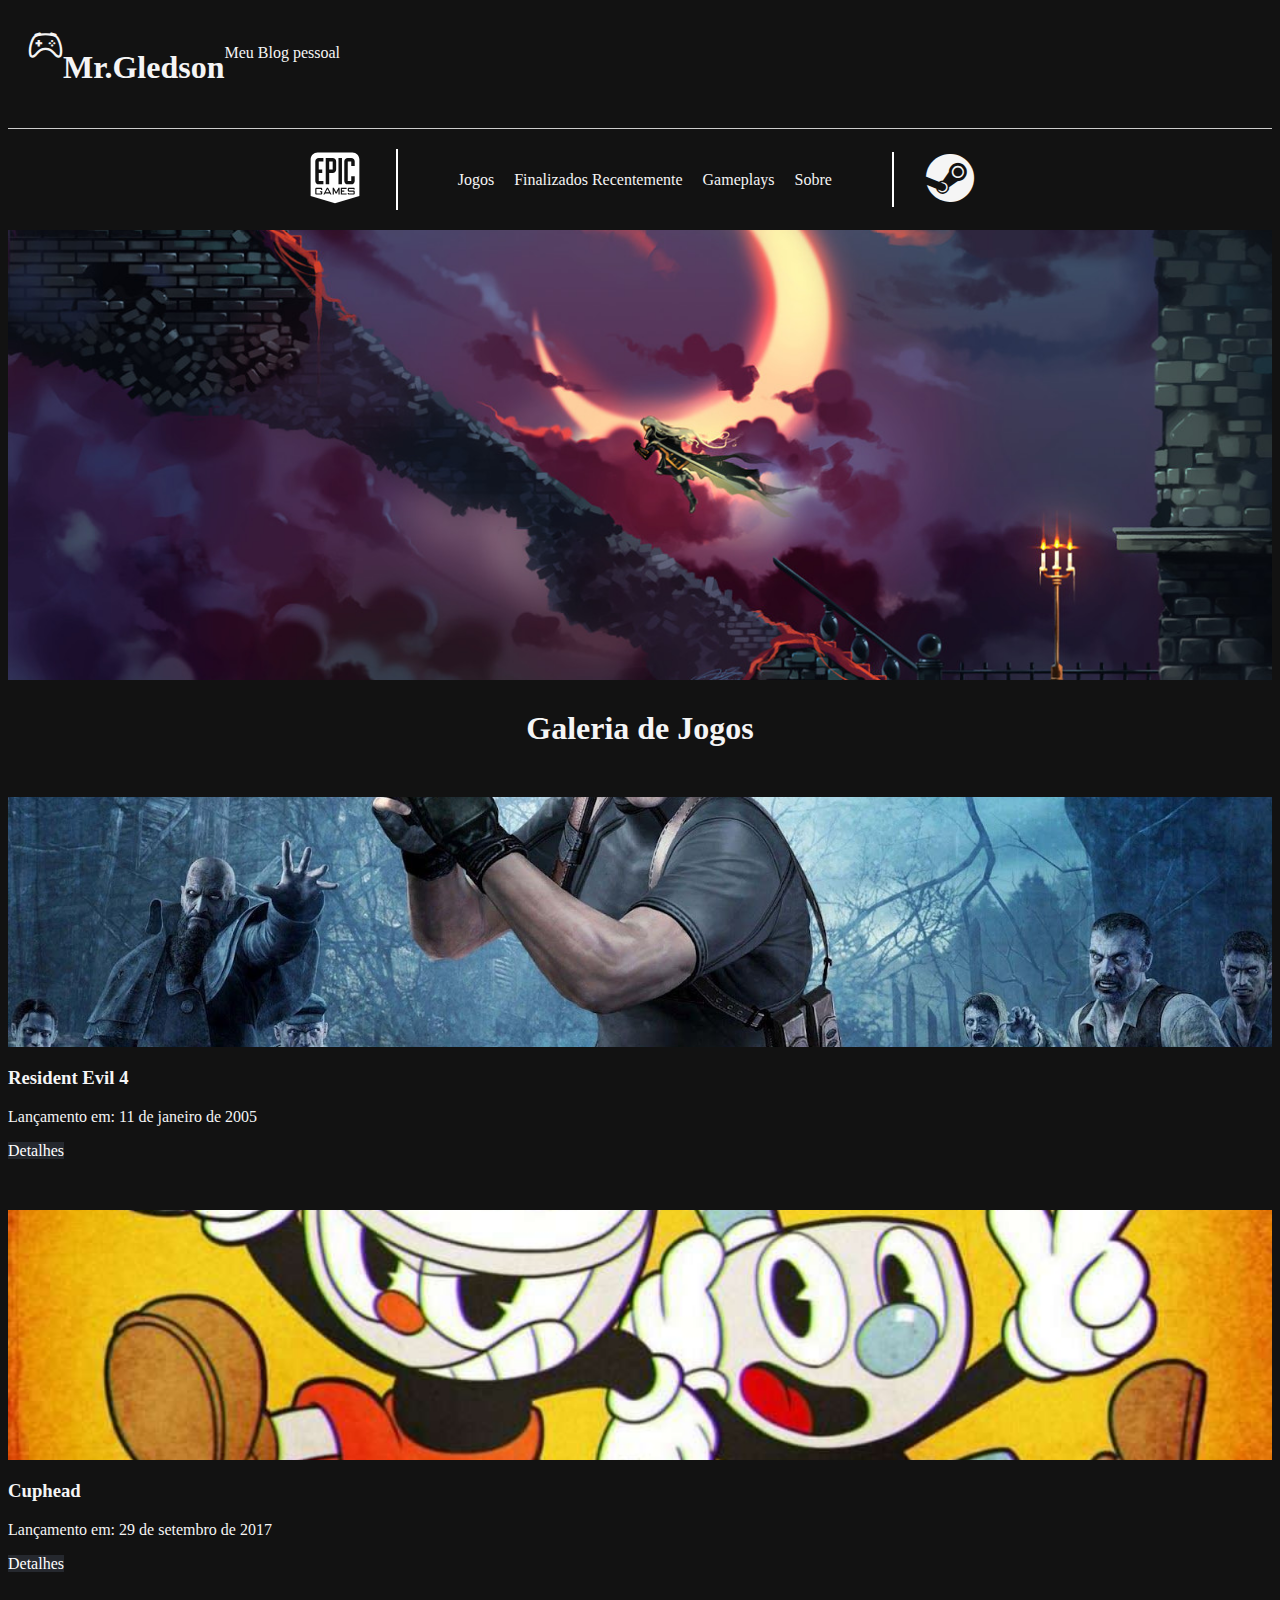
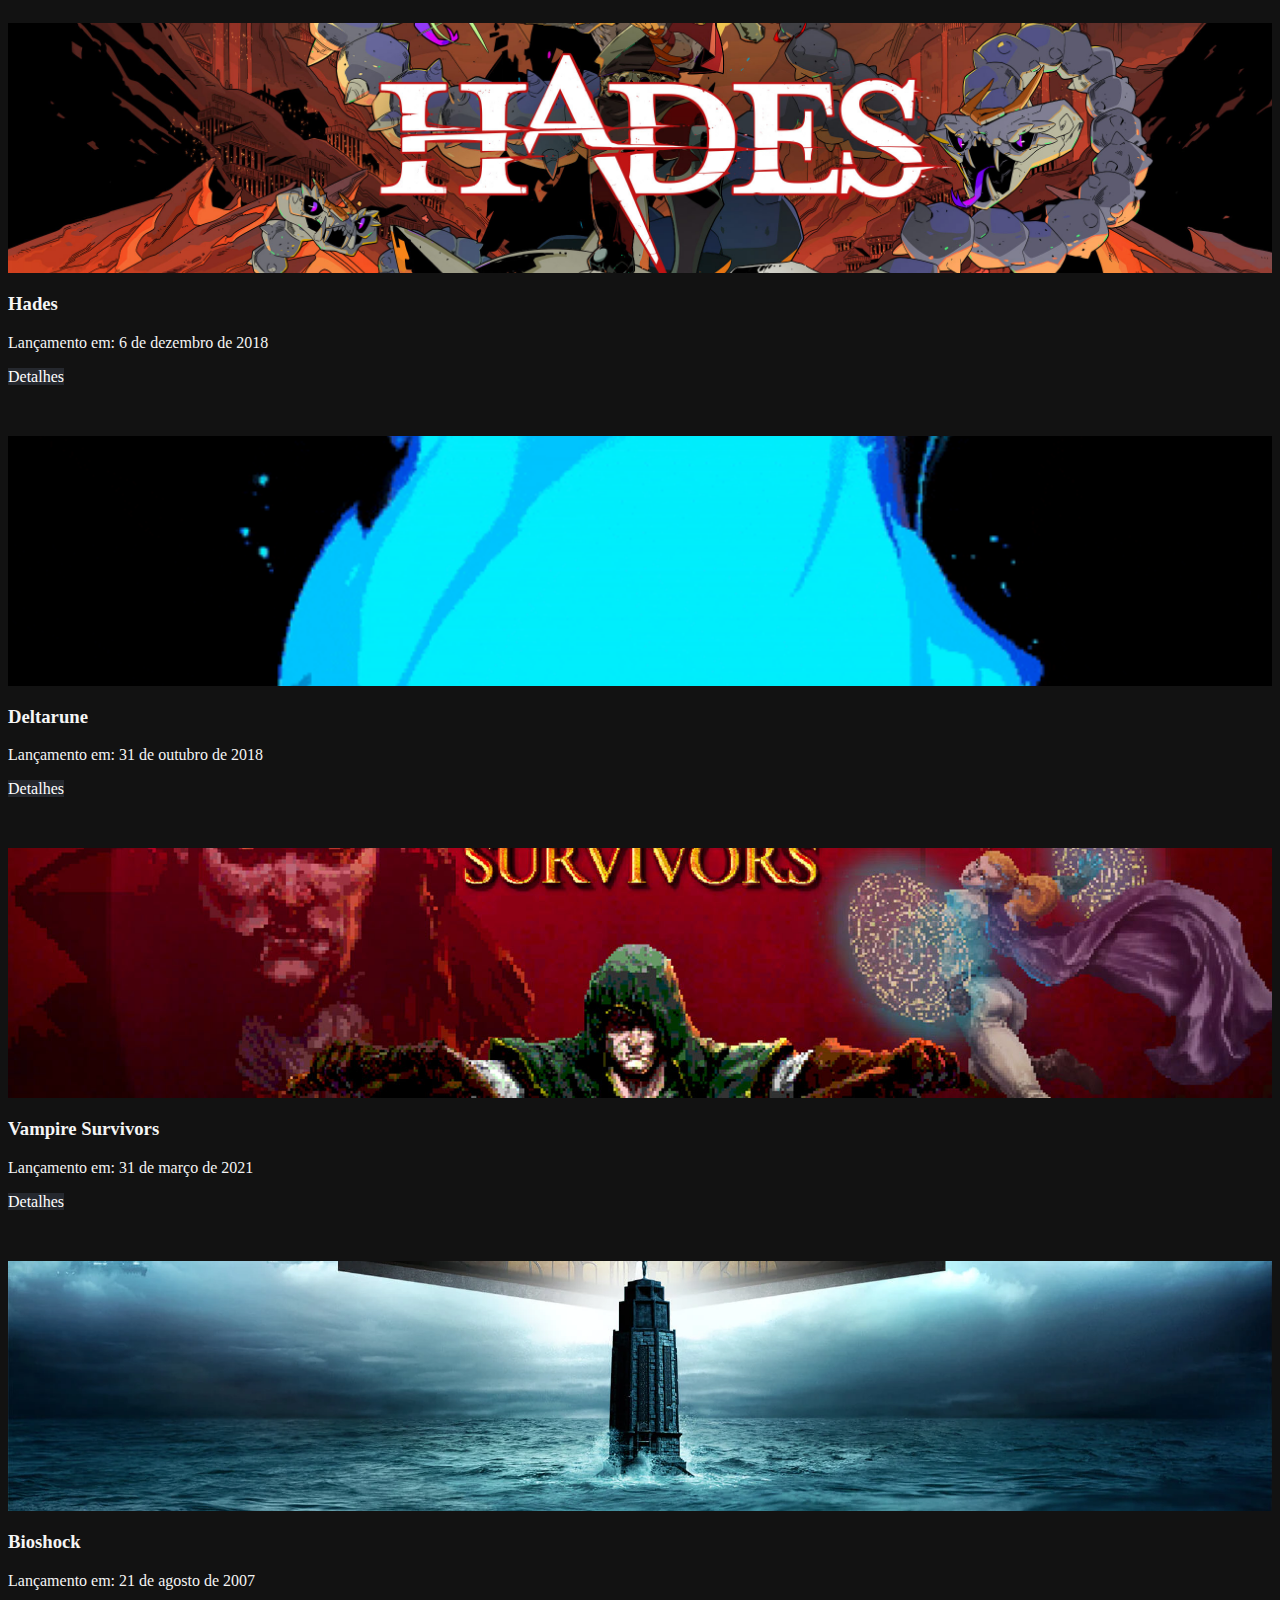
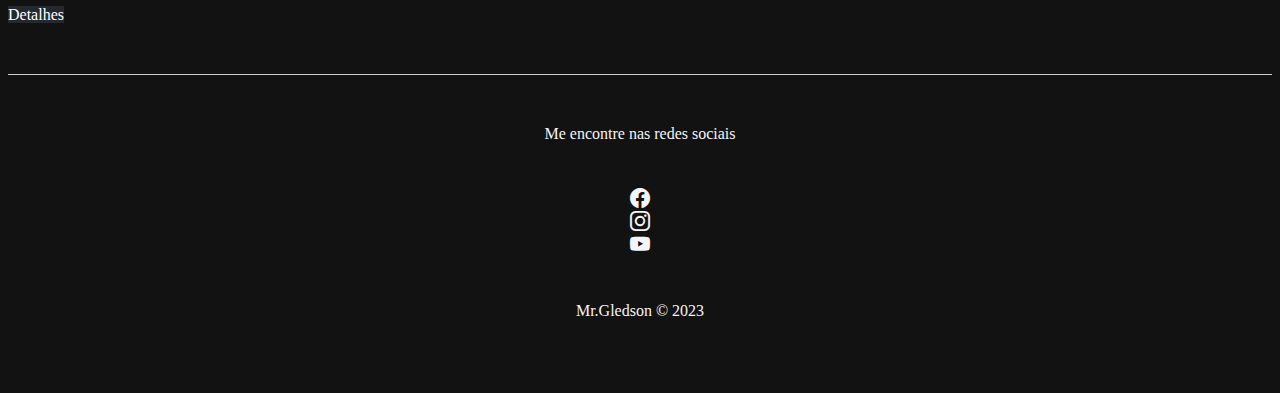
<file: index.html>
<!DOCTYPE html>
<html lang="pt-br">
<head>
    <meta charset="UTF-8">
    <meta http-equiv="X-UA-Compatible" content="IE=edge">
    <meta name="viewport" content="width=device-width, initial-scale=1.0">
    <title>Blog Pessoal</title>

    
    <!-- Bootstrap Icons -->
    <link rel="stylesheet" href="https://cdn.jsdelivr.net/npm/bootstrap-icons@1.10.3/font/bootstrap-icons.css">
    <!-- CSS Bootstrap -->
    <link href="https://cdn.jsdelivr.net/npm/bootstrap@5.2.3/dist/css/bootstrap.min.css" rel="stylesheet" integrity="sha384-rbsA2VBKQhggwzxH7pPCaAqO46MgnOM80zW1RWuH61DGLwZJEdK2Kadq2F9CUG65" crossorigin="anonymous">
    <!-- CSS do projeto -->
    <link rel="stylesheet" href="css/styles.css">
    <link rel="shortcut icon" href="img/dg.jpg" type="image/x-icon">
</head>
<body>
    <!-- HEADER -->
    <div class="container-fluid">
        <header class="row" id="header">
            <div id="logo-container">
                <i class="bi bi-controller"></i>
                <h1>Mr.Gledson</h1>
            </div>
            <p>Meu Blog pessoal</p>
        </header>
         <nav id="navbar" class="container">
            <div>
                <ul>

                <li class="icones" id="border-right">
                    <input type="checkbox"  name="temaSteam" id="temaSteam" >
                    <label for="temaSteam">
                        
                        <img class="epic-logo" id="epic-white" src="img/iepic-games-white.svg" alt="">
                        
                        <img class="epic-logo" id="epic-blue" src="img/epic-games-blue.svg" alt=""> 
                       
                           
                    </label> 
                    
                    
                    
                    
                </li>

                <li><a href="index.html">Jogos</a></li>
                <li><a href="finalizados.html">Finalizados Recentemente</a></li>
                <li><a href="gameplays.html">Gameplays</a></li>
                <li><a href="sobre.html">Sobre</a></li>

                    <li class="icones" id="border-left">
                        <input type="checkbox" name="temaSteam" id="temaSteam" >
                        <label for="temaSteam" >
                            <i class="bi bi-steam"></i>
                        </label> 
                    </li>
                </ul>
                
                
                
                
                
            </div>
        </nav>
    </div>
        <main>
       
    

    <!-- Imagem principal -->

    <!-- Main Image -->
    
    <div class="container" id="imagem-principal-container">
        
        <div class="imagem-principal center-image">
        </div> 
    </div>

    <!-- Galeria de Jogos -->
    <div class="container" id="galeria-container">
        <div class="col-12">
            <h1>Galeria de Jogos</h1>
        </div>
      
        <div class="row gx-md-5">
            <div class="col-12 col-md-6">
                <div class="imagens-menores-container center-image" id="lanc1"></div>
                <h3>Resident Evil 4</h3>
                <p class="secondary-color">Lançamento em: 11 de janeiro de 2005</p>
                <a href="#" class="btn">Detalhes</a>
            </div>
     
            <div class="col-12 col-md-6">
                <div class="imagens-menores-container center-image" id="lanc2"></div>
                <h3>Cuphead</h3>
                <p class="secondary-color">Lançamento em: 29 de setembro de 2017</p>
                <a href="#" class="btn">Detalhes</a>
            </div>
        
            <div class="col-12 col-md-6">
                <div class="imagens-menores-container center-image" id="lanc3"></div>
                <h3>Hades</h3>
                <p class="secondary-color">Lançamento em: 6 de dezembro de 2018</p>
                <a href="" class="btn">Detalhes</a>
            </div>
        
            <div class="col-12 col-md-6">
                <div class="imagens-menores-container center-image" id="lanc4"></div>
                <h3>Deltarune</h3>
                <p class="secondary-color">Lançamento em: 31 de outubro de 2018</p>
                <a href="#" class="btn">Detalhes</a>
            </div>
        
            <div class="col-12 col-md-6">
                <div class="imagens-menores-container center-image" id="lanc5"></div>
                <h3>Vampire Survivors</h3>
                <p class="secondary-color">Lançamento em: 31 de março de 2021</p>
                <a href="#" class="btn">Detalhes</a>
            </div>
       
            <div class="col-12 col-md-6">
                <div class="imagens-menores-container center-image" id="lanc6"></div>
                <h3>Bioshock</h3>
                <p class="secondary-color">Lançamento em:  21 de agosto de 2007</p>
                <a href="#" class="btn">Detalhes</a>
            </div>
        </div>

    </div>

    <!-- Footer -->

    <footer class="container">
        <p class="secondary-color">Me encontre nas redes sociais</p>
        <div class="row justify-content-center" id="social-icons-container">
            <div class="col-1">
                <a href="#"><i class="bi bi-facebook"></i></a>
            </div>
            <div class="col-1">
                <a href="#"><i class="bi bi-instagram"></i></a>
            </div>
            <div class="col-1">
                <a href="https://www.youtube.com/@zambrazpubg5469/featured" target="_blank"><i class="bi bi-youtube"></i></a>
            </div>
        </div>
        <p class="secondary-color">Mr.Gledson &copy; 2023</p>
    </footer>


   </main> 
</body>
</html>
<script src="js/steam.js"></script>
</file>
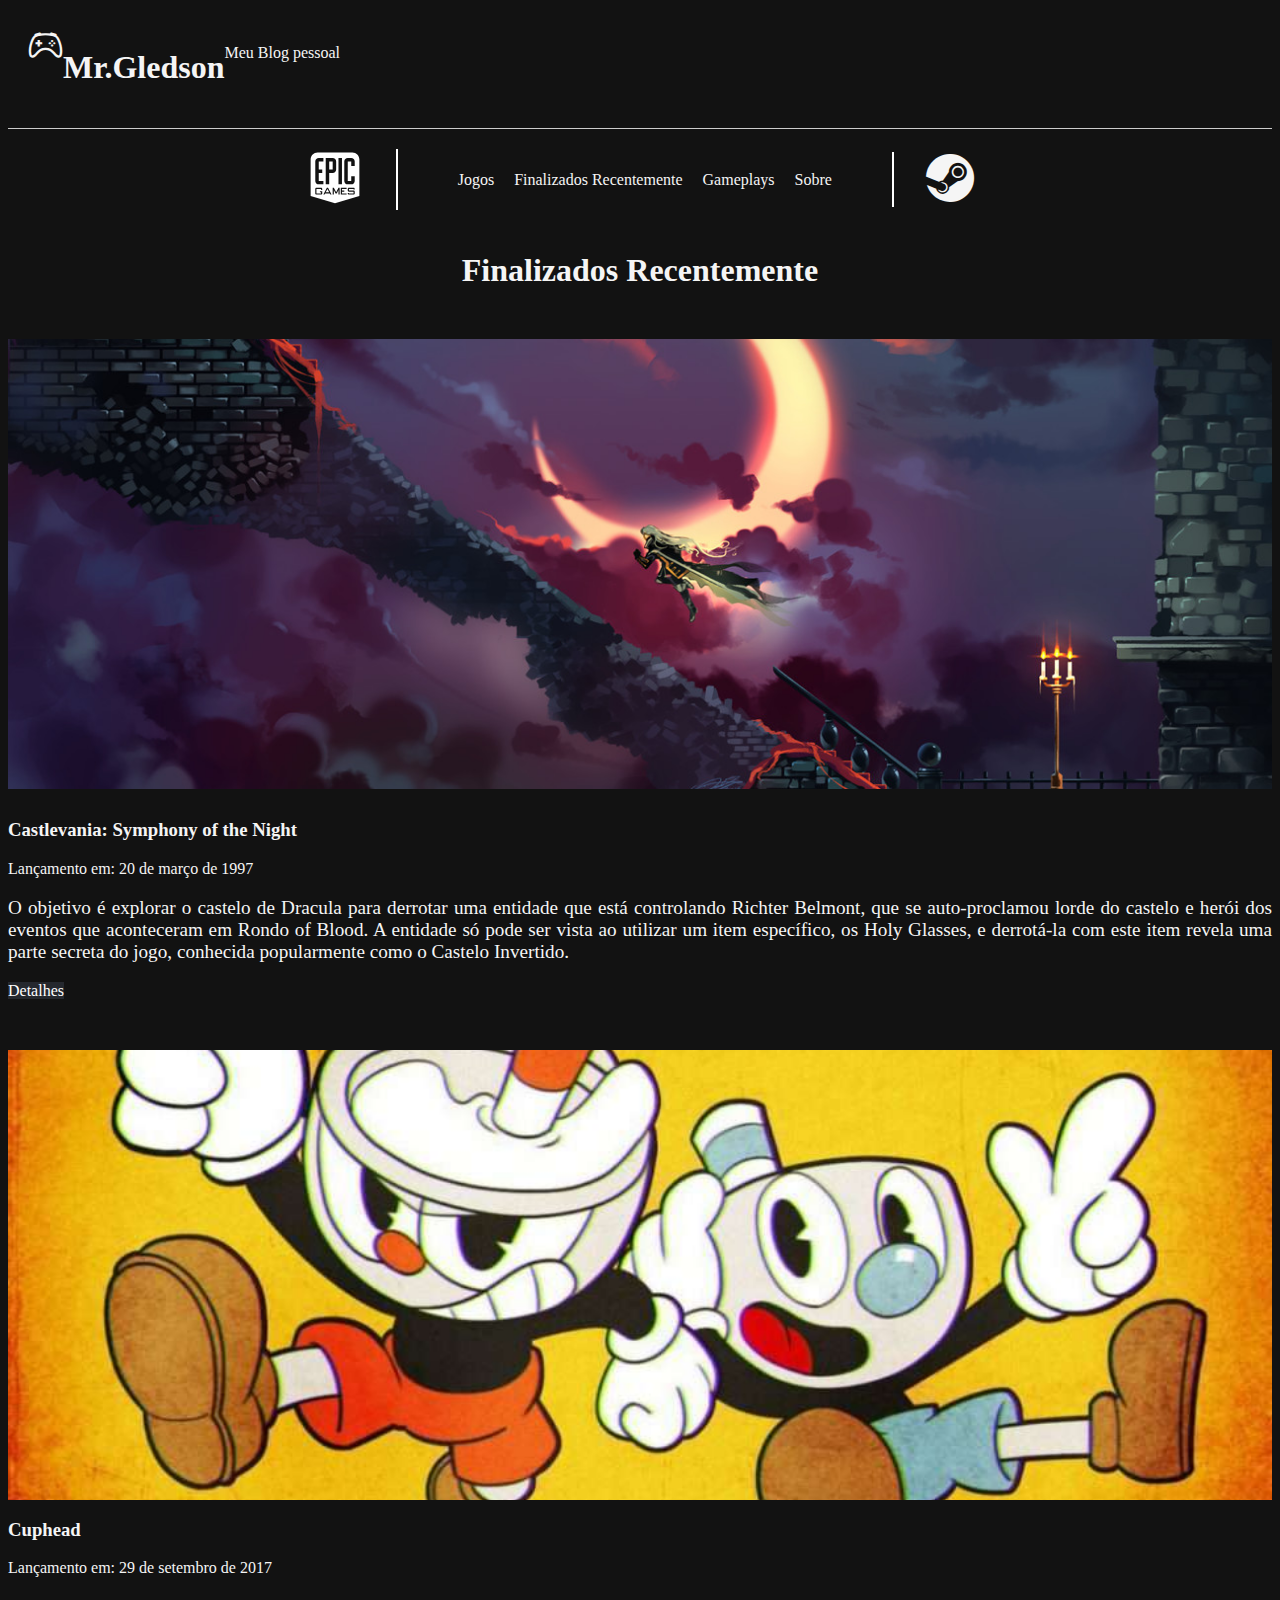
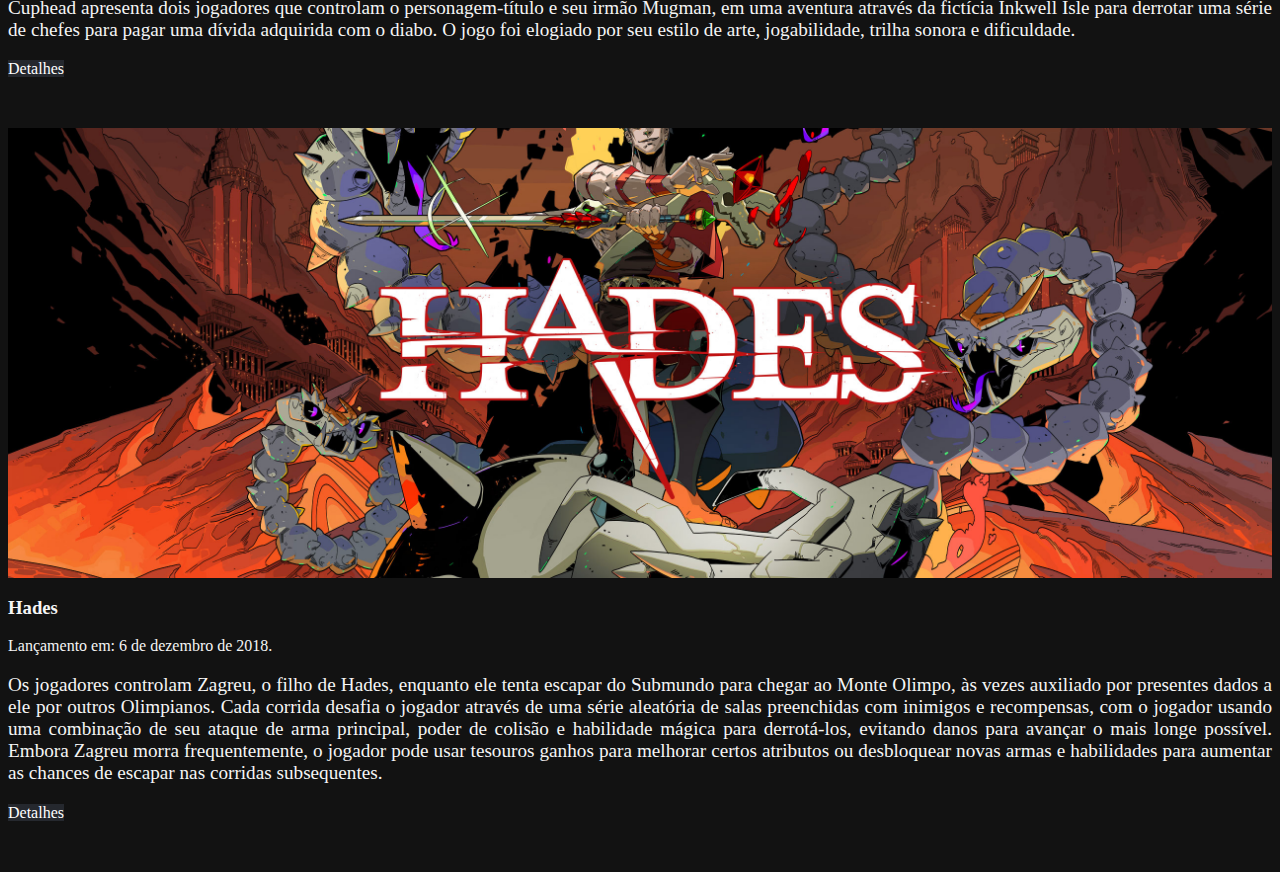
<file: finalizados.html>
<!DOCTYPE html>
<html lang="pt-br">
<head>
    <meta charset="UTF-8">
    <meta http-equiv="X-UA-Compatible" content="IE=edge">
    <meta name="viewport" content="width=device-width, initial-scale=1.0">
    <title>Finalizados Recentemente</title>

    
    <!-- Bootstrap Icons -->
    <link rel="stylesheet" href="https://cdn.jsdelivr.net/npm/bootstrap-icons@1.10.3/font/bootstrap-icons.css">
    <!-- CSS Bootstrap -->
    <link href="https://cdn.jsdelivr.net/npm/bootstrap@5.2.3/dist/css/bootstrap.min.css" rel="stylesheet" integrity="sha384-rbsA2VBKQhggwzxH7pPCaAqO46MgnOM80zW1RWuH61DGLwZJEdK2Kadq2F9CUG65" crossorigin="anonymous">
    <!-- CSS do projeto -->
    <link rel="stylesheet" href="css/styles.css">
    <link rel="shortcut icon" href="img/dg.jpg" type="image/x-icon">
    <style>
        .imagens-maiores-container{
            height: 450px;
        }

    </style>
</head>
<body>
    <!-- HEADER -->
    <div class="container-fluid">
        <header class="row" id="header">
            <div id="logo-container">
                <i class="bi bi-controller"></i>
                <h1>Mr.Gledson</h1>
            </div>
            <p>Meu Blog pessoal</p>
        </header>
         <nav id="navbar" class="container">
            <div>
                <ul>

                <li class="icones" id="border-right">
                    <input type="checkbox"  name="temaSteam" id="temaSteam" >
                    <label for="temaSteam">
                        
                        <img class="epic-logo" id="epic-white" src="img/iepic-games-white.svg" alt="">
                        
                        <img class="epic-logo" id="epic-blue" src="img/epic-games-blue.svg" alt=""> 
                       
                           
                    </label> 
                    
                    
                    
                    
                </li>

                <li><a href="index.html">Jogos</a></li>
                <li><a href="finalizados.html">Finalizados Recentemente</a></li>
                <li><a href="gameplays.html">Gameplays</a></li>
                <li><a href="sobre.html">Sobre</a></li>

                    <li class="icones" id="border-left">
                        <input type="checkbox" name="temaSteam" id="temaSteam" >
                        <label for="temaSteam" >
                            <i class="bi bi-steam"></i>
                        </label> 
                    </li>
                </ul>
                
                
                
                
                
            </div>
        </nav>
    </div>
    <div class="container" id="galeria-container">
        <div class="col-12">
            <h1>Finalizados Recentemente</h1>
        </div>
      
        <div class="row gx-md-5">
            <div class="col-12 col-md-12">
                <div class="imagens-maiores-container center-image imagem-principal"></div>
                <h3>Castlevania: Symphony of the Night</h3>
                <p class="secondary-color">Lançamento em: 20 de março de 1997</p>
                <p class="primary-color">O objetivo é explorar o castelo de Dracula para derrotar uma entidade que está controlando Richter Belmont, que se auto-proclamou lorde do castelo e herói dos eventos que aconteceram em Rondo of Blood. A entidade só pode ser vista ao utilizar um item específico, os Holy Glasses, e derrotá-la com este item revela uma parte secreta do jogo, conhecida popularmente como o Castelo Invertido.</p>
                <a href="#" class="btn">Detalhes</a>
            </div>
     
            <div class="col-12 col-md-12">
                <div class="center-image imagens-maiores-container" id="lanc2"></div>
                <h3>Cuphead</h3>
                <p class="secondary-color">Lançamento em: 29 de setembro de 2017</p>
                <p class="primary-color">Cuphead apresenta dois jogadores que controlam o personagem-título e seu irmão Mugman, em uma aventura através da fictícia Inkwell Isle para derrotar uma série de chefes para pagar uma dívida adquirida com o diabo. O jogo foi elogiado por seu estilo de arte, jogabilidade, trilha sonora e dificuldade.</p>
                <a href="#" class="btn">Detalhes</a>
            </div>
        
            <div class="col-12 col-md-12">
                <div class="imagens-maiores-container center-image" id="lanc3"></div>
                <h3>Hades</h3>
                <p class="secondary-color">Lançamento em: 6 de dezembro de 2018.</p>

                <p class="primary-color">Os jogadores controlam Zagreu, o filho de Hades, enquanto ele tenta escapar do Submundo para chegar ao Monte Olimpo, às vezes auxiliado por presentes dados a ele por outros Olimpianos. Cada corrida desafia o jogador através de uma série aleatória de salas preenchidas com inimigos e recompensas, com o jogador usando uma combinação de seu ataque de arma principal, poder de colisão e habilidade mágica para derrotá-los, evitando danos para avançar o mais longe possível. Embora Zagreu morra frequentemente, o jogador pode usar tesouros ganhos para melhorar certos atributos ou desbloquear novas armas e habilidades para aumentar as chances de escapar nas corridas subsequentes.</p>
                <a href="" class="btn">Detalhes</a>
            </div>
        
            
        </div>

    </div>
</body>
</html>
<script src="js/steam.js"></script>
</file>
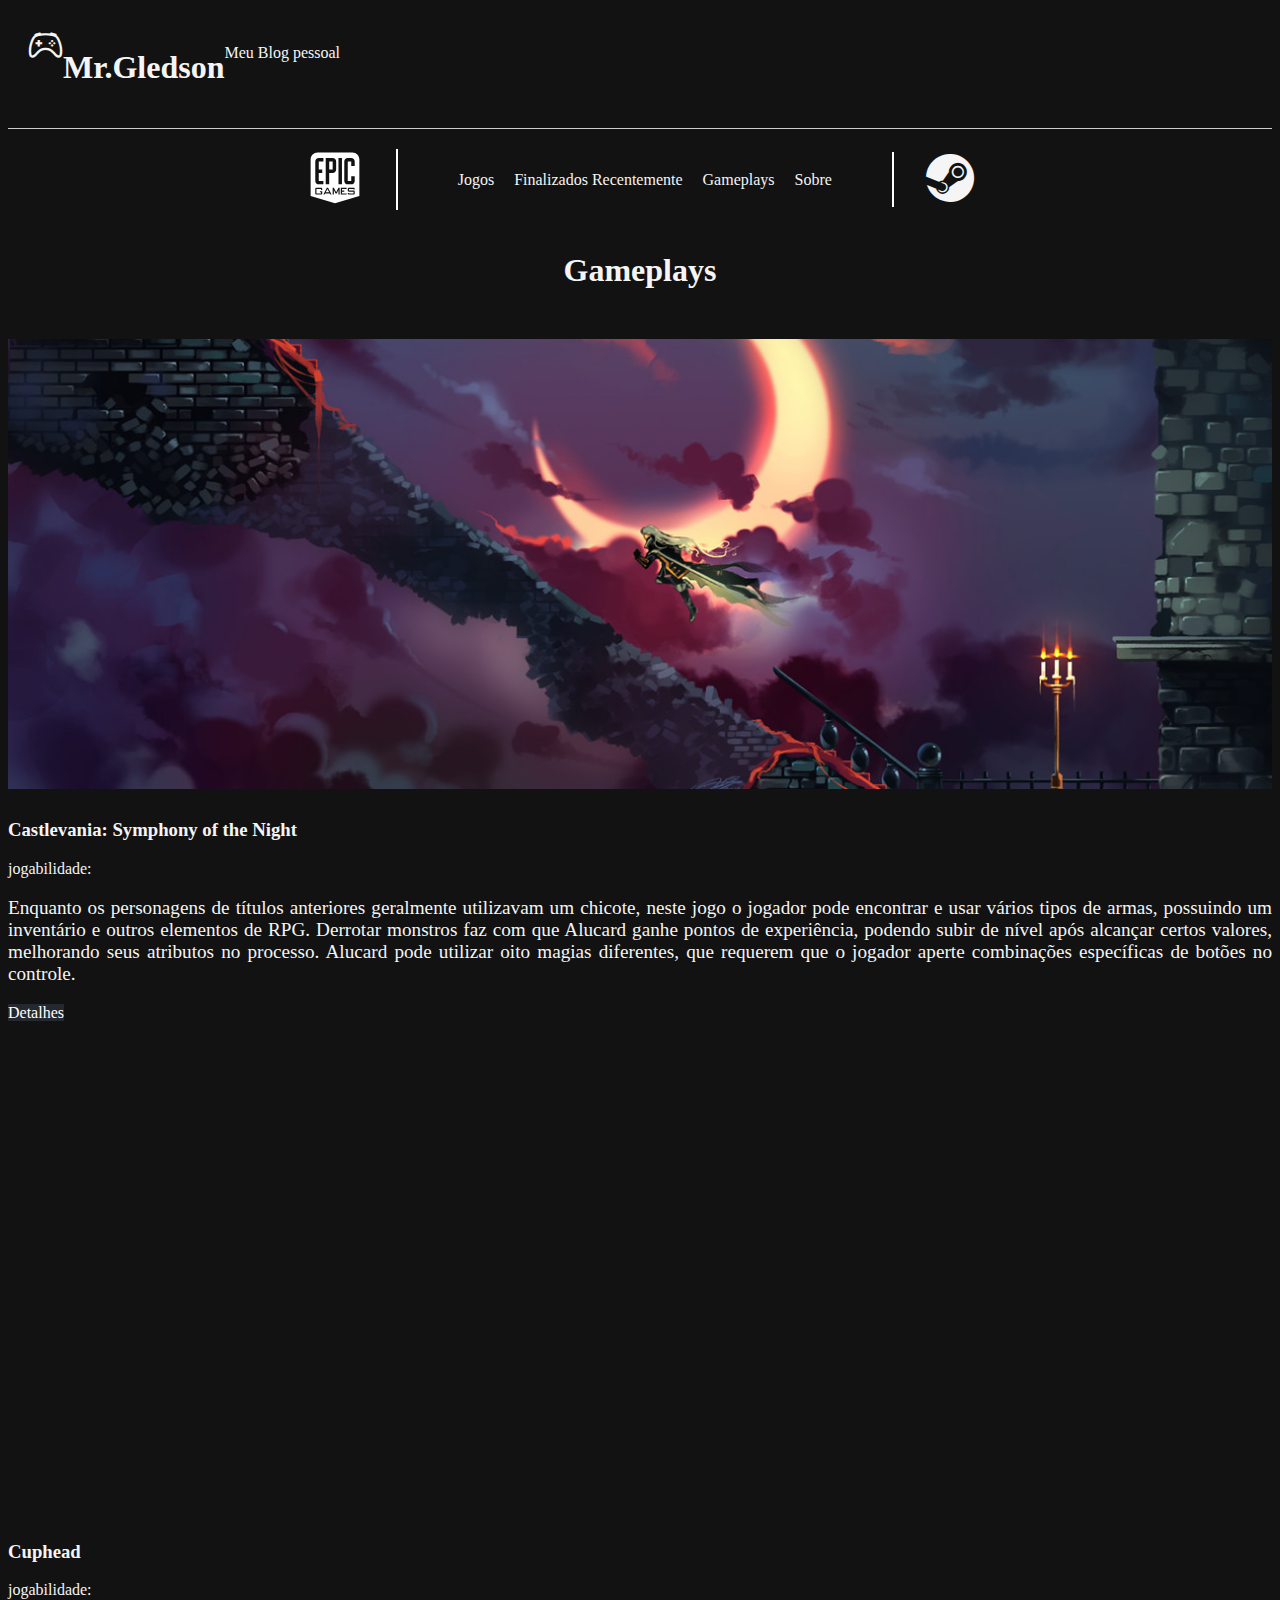
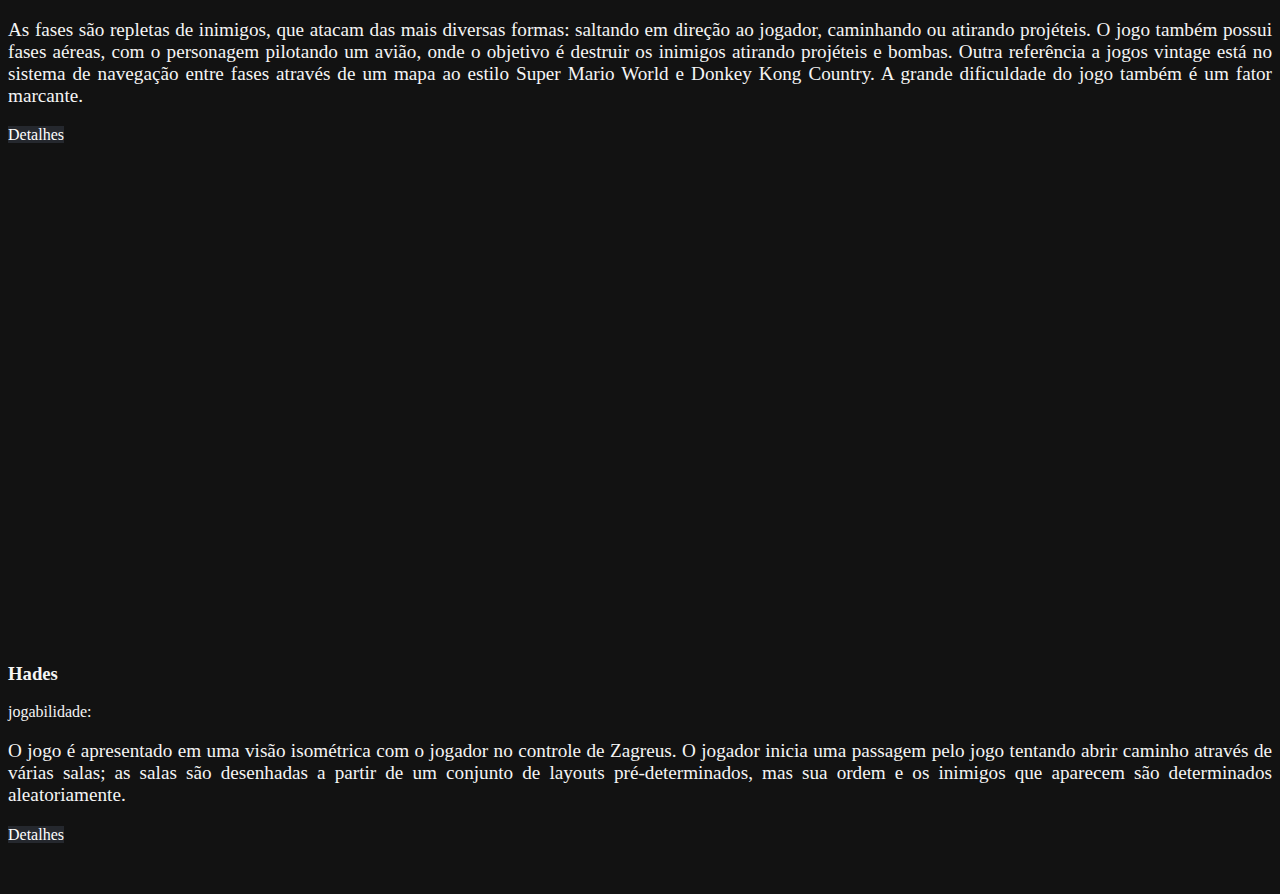
<file: gameplays.html>
<!DOCTYPE html>
<html lang="pt-br">
<head>
    <meta charset="UTF-8">
    <meta http-equiv="X-UA-Compatible" content="IE=edge">
    <meta name="viewport" content="width=device-width, initial-scale=1.0">
    <title>Gameplays</title>

    
    <!-- Bootstrap Icons -->
    <link rel="stylesheet" href="https://cdn.jsdelivr.net/npm/bootstrap-icons@1.10.3/font/bootstrap-icons.css">
    <!-- CSS Bootstrap -->
    <link href="https://cdn.jsdelivr.net/npm/bootstrap@5.2.3/dist/css/bootstrap.min.css" rel="stylesheet" integrity="sha384-rbsA2VBKQhggwzxH7pPCaAqO46MgnOM80zW1RWuH61DGLwZJEdK2Kadq2F9CUG65" crossorigin="anonymous">
    <!-- CSS do projeto -->
    <link rel="stylesheet" href="css/styles.css">
    <link rel="shortcut icon" href="img/dg.jpg" type="image/x-icon">
    <style>
        .imagens-maiores-container{
            height: 450px;
        }

    </style>
</head>
<body>
    <!-- HEADER -->
    <div class="container-fluid">
        <header class="row" id="header">
            <div id="logo-container">
                <i class="bi bi-controller"></i>
                <h1>Mr.Gledson</h1>
            </div>
            <p>Meu Blog pessoal</p>
        </header>
         <nav id="navbar" class="container">
            <div>
                <ul>

                <li class="icones" id="border-right">
                    <input type="checkbox"  name="temaSteam" id="temaSteam" >
                    <label for="temaSteam">
                        
                        <img class="epic-logo" id="epic-white" src="img/iepic-games-white.svg" alt="">
                        
                        <img class="epic-logo" id="epic-blue" src="img/epic-games-blue.svg" alt=""> 
                       
                           
                    </label> 
                    
                    
                    
                    
                </li>

                <li><a href="index.html">Jogos</a></li>
                <li><a href="finalizados.html">Finalizados Recentemente</a></li>
                <li><a href="gameplays.html">Gameplays</a></li>
                <li><a href="sobre.html">Sobre</a></li>

                    <li class="icones" id="border-left">
                        <input type="checkbox" name="temaSteam" id="temaSteam" >
                        <label for="temaSteam" >
                            <i class="bi bi-steam"></i>
                        </label> 
                    </li>
                </ul>
                
                
                
                
                
            </div>
        </nav>
    </div>
    <div class="container" id="galeria-container">
        <div class="col-12">
            <h1>Gameplays</h1>
        </div>
      
        <div class="row gx-md-5">
            <div class="col-12 col-md-12">
                <div class="imagens-maiores-container center-image imagem-principal">
                    <iframe class="col-12 col-md-12" width="560" height="450" src="https://www.youtube.com/embed/Vke_g3-jgWU" title="YouTube video player" frameborder="0" allow="accelerometer; autoplay; clipboard-write; encrypted-media; gyroscope; picture-in-picture; web-share" allowfullscreen></iframe>
                </div>
                <h3>Castlevania: Symphony of the Night</h3>
                <p class="secondary-color">jogabilidade:</p>
                <p class="primary-color">Enquanto os personagens de títulos anteriores geralmente utilizavam um chicote, neste jogo o jogador pode encontrar e usar vários tipos de armas, possuindo um inventário e outros elementos de RPG. Derrotar monstros faz com que Alucard ganhe pontos de experiência, podendo subir de nível após alcançar certos valores, melhorando seus atributos no processo. Alucard pode utilizar oito magias diferentes, que requerem que o jogador aperte combinações específicas de botões no controle.</p>
                <a href="#" class="btn">Detalhes</a>
            </div>
     
            <div class="col-12 col-md-12">
                <div class="center-image imagens-maiores-container">
                    <iframe class="col-12 col-md-12" height="450" src="https://www.youtube.com/embed/QF9tzn7UUIo" title="YouTube video player" frameborder="0" allow="accelerometer; autoplay; clipboard-write; encrypted-media; gyroscope; picture-in-picture; web-share" allowfullscreen></iframe>
                </div>
                <h3>Cuphead</h3>
                <p class="secondary-color">jogabilidade:</p>
                <p class="primary-color">As fases são repletas de inimigos, que atacam das mais diversas formas: saltando em direção ao jogador, caminhando ou atirando projéteis. O jogo também possui fases aéreas, com o personagem pilotando um avião, onde o objetivo é destruir os inimigos atirando projéteis e bombas. Outra referência a jogos vintage está no sistema de navegação entre fases através de um mapa ao estilo Super Mario World e Donkey Kong Country. A grande dificuldade do jogo também é um fator marcante.</p>
                <a href="#" class="btn">Detalhes</a>
            </div>
        
            <div class="col-12 col-md-12">
                <div class="imagens-maiores-container center-image">
                    <iframe class="col-12 col-md-12" height="450" src="https://www.youtube.com/embed/05M3g73C9hs" title="YouTube video player" frameborder="0" allow="accelerometer; autoplay; clipboard-write; encrypted-media; gyroscope; picture-in-picture; web-share" allowfullscreen></iframe>
                </div>
                <h3>Hades</h3>
                <p class="secondary-color">jogabilidade:</p>

                <p class="primary-color">O jogo é apresentado em uma visão isométrica com o jogador no controle de Zagreus. O jogador inicia uma passagem pelo jogo tentando abrir caminho através de várias salas; as salas são desenhadas a partir de um conjunto de layouts pré-determinados, mas sua ordem e os inimigos que aparecem são determinados aleatoriamente.</p>
                <a href="" class="btn">Detalhes</a>
            </div>
        
            
        </div>

    </div>
</body>
</html>
<script src="js/steam.js"></script>
</file>
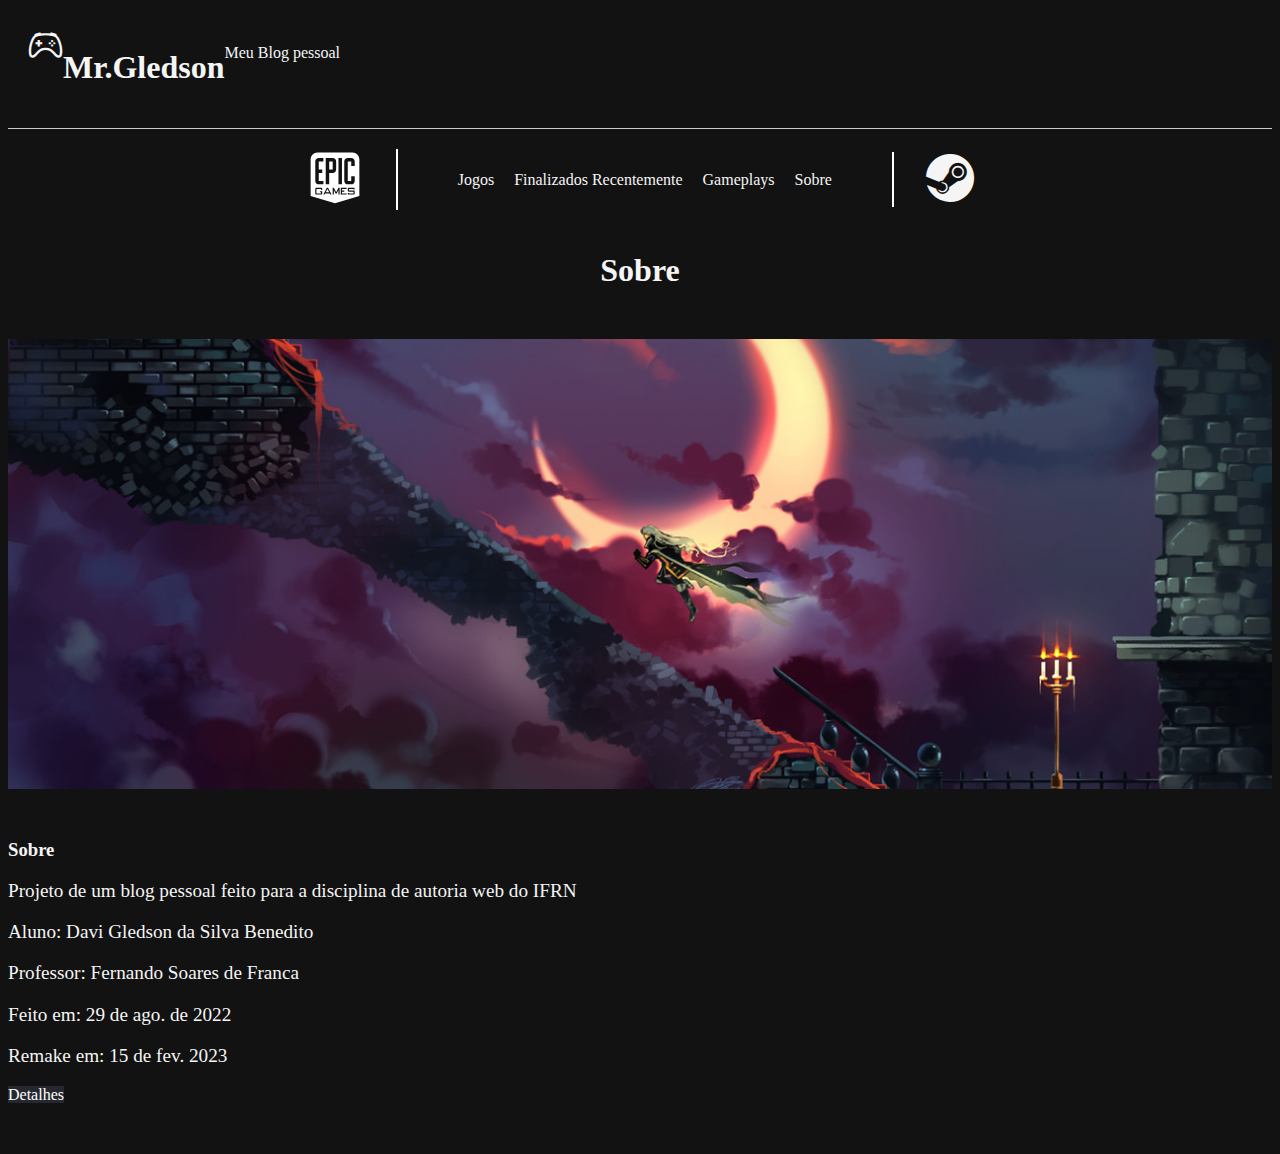
<file: sobre.html>
<!DOCTYPE html>
<html lang="pt-br">
<head>
    <meta charset="UTF-8">
    <meta http-equiv="X-UA-Compatible" content="IE=edge">
    <meta name="viewport" content="width=device-width, initial-scale=1.0">
    <title>Sobre</title>

    
    <!-- Bootstrap Icons -->
    <link rel="stylesheet" href="https://cdn.jsdelivr.net/npm/bootstrap-icons@1.10.3/font/bootstrap-icons.css">
    <!-- CSS Bootstrap -->
    <link href="https://cdn.jsdelivr.net/npm/bootstrap@5.2.3/dist/css/bootstrap.min.css" rel="stylesheet" integrity="sha384-rbsA2VBKQhggwzxH7pPCaAqO46MgnOM80zW1RWuH61DGLwZJEdK2Kadq2F9CUG65" crossorigin="anonymous">
    <!-- CSS do projeto -->
    <link rel="stylesheet" href="css/styles.css">
    <link rel="shortcut icon" href="img/dg.jpg" type="image/x-icon">
    <style>
        .imagens-maiores-container{
            height: 450px;
        }

    </style>
</head>
<body>
    <!-- HEADER -->
    <div class="container-fluid">
        <header class="row" id="header">
            <div id="logo-container">
                <i class="bi bi-controller"></i>
                <h1>Mr.Gledson</h1>
            </div>
            <p>Meu Blog pessoal</p>
        </header>
         <nav id="navbar" class="container">
            <div>
                <ul>

                <li class="icones" id="border-right">
                    <input type="checkbox"  name="temaSteam" id="temaSteam" >
                    <label for="temaSteam">
                        
                        <img class="epic-logo" id="epic-white" src="img/iepic-games-white.svg" alt="">
                        
                        <img class="epic-logo" id="epic-blue" src="img/epic-games-blue.svg" alt=""> 
                       
                           
                    </label> 
                    
                    
                    
                    
                </li>

                <li><a href="index.html">Jogos</a></li>
                <li><a href="finalizados.html">Finalizados Recentemente</a></li>
                <li><a href="gameplays.html">Gameplays</a></li>
                <li><a href="sobre.html">Sobre</a></li>

                    <li class="icones" id="border-left">
                        <input type="checkbox" name="temaSteam" id="temaSteam" >
                        <label for="temaSteam" >
                            <i class="bi bi-steam"></i>
                        </label> 
                    </li>
                </ul>
                
                
                
                
                
            </div>
        </nav>
    </div>
    <div class="container" id="galeria-container">
        <div class="col-12">
            <h1>Sobre</h1>
        </div>
      
        <div class="row gx-md-5">
            <div class="col-12 col-md-12">
                <div class="imagens-maiores-container center-image imagem-principal">
                  
                </div>
            
            </div>
            <div class="col-12 col-md-12 ">
                
                <h3>Sobre</h3>
                
                <p class="primary-color">Projeto de um blog pessoal feito para a disciplina de autoria web do IFRN</p>
                <p class="primary-color">Aluno: Davi Gledson da Silva Benedito</p>
                <p class="primary-color">Professor: Fernando Soares de Franca </p>
                <p class="primary-color">Feito em: 29 de ago. de 2022 </p>
                <p class="primary-color">Remake em: 15 de fev. 2023 </p>
                
                <a href="#" class="btn">Detalhes</a>
            </div>
     
            
            </div>
        
            
        </div>

</body>
</html>
<script src="js/steam.js"></script>
</file>
<file: css/styles.css>
/* Estilos Gerais */
input[type='checkbox']{
display: none;
}
.steamColors  {
    background-color: #2c425c;
    color: #1BAEDF;
    transition: .5s;
}
.steamColors *{
    color: #1BAEDF;
}
.steamColors #epic-white{
display: none;
}
.steamColors #epic-blue{
    display: block;
  
    }
#epic-blue{
    display: none;
}

.steamColors .btn{
    color: #1BAEDF;
}
.steamColors .secondary-color{
    color: #1BAEDF;
}
.steamColors .primary-color{
    color: #1BAEDF;
}
.steamColors #navbar a{
    color: #1BAEDF;
}
body {
    background-color: #121212;
    color: #F5F5F5;
}
*,a{
    color: #F5F5F5;
}


.icones{
    margin: 0px 50px;
       
}
.icones i{
font-size: 3em;
cursor: pointer;
}
.epic-logo{
    cursor: pointer;
    vertical-align: baseline;
    width: 3.6em;
}

#border-left{
    border-left: 2px solid #fff;
    padding-left: 2em;
    
}
#border-right{
    border-right: 2px solid #fff;
    padding-right: 2em;
    
}
 .btn{
    color: #F5F5F5;
}

.primary-color{
  
    font-size: 1.2em;
    text-align: justify;
}



a, i {
    transition: .5s;
    text-decoration: none;
}

.center-image{
    background-size: cover;
    background-position: center;
}

.btn{
    text-decoration: none;
    background-color: #25282e;
    color: #fff;
    border-radius: 0;
}

.btn:hover{
    background-color: #333;
}

/* Header */

#header{
    text-align: center;
    padding: 20px;
    border-bottom: 1px solid #ccc;
    display: flex;
    flex-direction: row;
   
   
    
}

#header p {
    margin-bottom: 0;    
}

#logo-container{
    display: flex;
    justify-content: center;
}
#logo-container i{
    font-size: 35px;
}
#logo{
    width: 40px;
    

}



/* Navbar */
#navbar {
    display: flex;
    
    justify-content:center;
    align-items: center;
  
}
#navbar ul{
    padding: 10px;
    margin: 10px;
    display: flex;
    flex-direction: row;
    justify-content:center;
    align-items: center;
    list-style: none;
}

#navbar a{
    width: 100%;
    margin: 10px;
    
}

#navbar a:hover{
    color:#C1b696;
}

/* Imagem Principal */

.imagem-principal{
    height: 450px;
    background-image: url("../img/imagem1.jpg");
    margin-bottom: 30px;
    position: relative;
}

/* Galeria */

#lanc1{
    background-image: url(../img/imagem2.jpg);
    background-size: cover;
}
#lanc2{
    background-image: url(../img/imagem3.jpg);
}
#lanc3{
    background-image: url(../img/imagem4.jpg);
}
#lanc4{
    background-image: url(../img/imagem5.gif);
}
#lanc5{
    background-image: url(../img/imagem6.jpg);
}
#lanc6{
    background-image: url(../img/imagem7.webp);
}

#galeria-container h1{
    text-align: center;
}

#galeria-container h1,
#galeria-container .col-md-6,
#galeria-container .col-12 {
margin-bottom: 50px;
}

.imagens-menores-container {
    height: 250px;
    margin-bottom: 20px;
}

/* Footer */

footer{
    border-top: 1px solid #ccc;
    height: 250px;
    padding: 30px;
}

footer i{
    font-size: 20px;
}

footer p{
    text-align: center;
    margin: 20px;
}

#social-icons-container{
    padding: 25px;
}

#social-icons-container div{
    text-align: center;
}

a:hover i{
    color: #C1b696
}

@media screen and (max-width:950px){
    #navbar ul{
        flex-wrap: wrap;
    }
}
</file>
